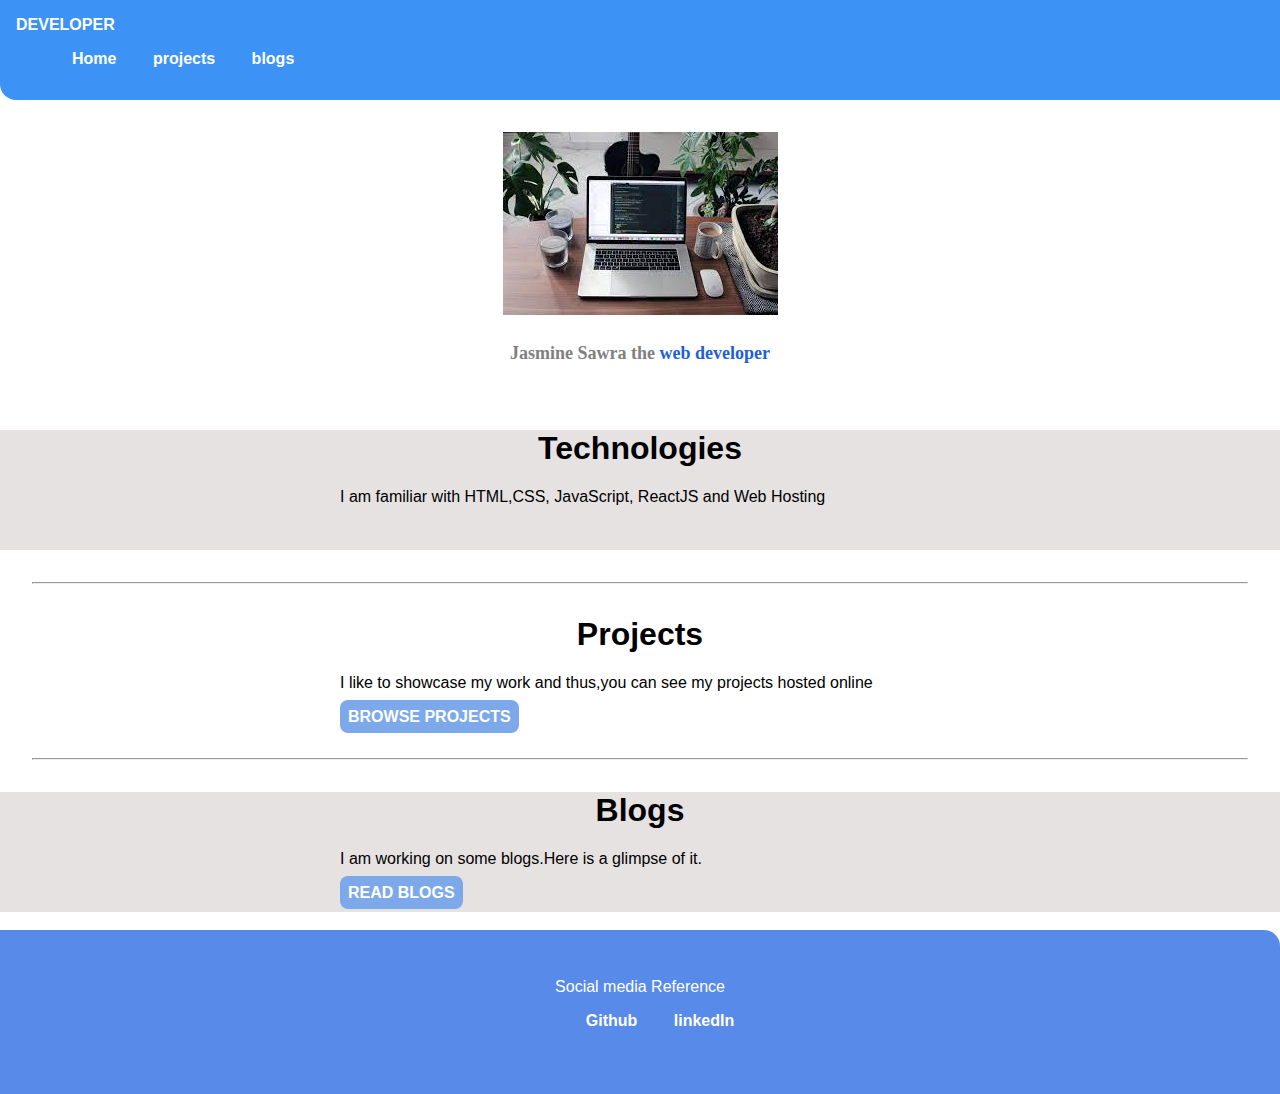
<file: index.html>
<!DOCTYPE html>
<html lang="en">
<head>
    <meta charset="UTF-8">
    <meta http-equiv="X-UA-Compatible" content="IE=edge">
    <meta name="viewport" content="width=device-width, initial-scale=1.0">
    <title>home for jasmine sawra</title>
    <link rel="stylesheet" href="style.css">
</head>
<body>
    <nav class="navigation">
        <div class="nav-brand">DEVELOPER</div>
        <ul class="list-non-bullet">
            <li class="list-item-inline">
                <a class="link" href="/">Home</a>
            </li>
            <li class="list-item-inline">
                <a class="link" href="/projects.html">projects</a>
            </li>
            <li class="list-item-inline">
                <a class="link" href="/blogs.html">blogs</a>
            </li>
        </ul>
    </nav>


    <header class="hero">
        <img class="hero-img" src="images/web5.jpg" alt="">
        <h1 class="hero-heading">Jasmine Sawra the
             <span class="inside-head"> web developer</span></h1>
        
            </header>


        <section class="section ow">
            <div class="container container-center">
            <h1>Technologies</h1>
            <p>I am familiar with HTML,CSS, JavaScript, ReactJS and Web Hosting</p>
        </div>
        </section>
<hr>
        <section class="section w">
            <div class="container container-center">
            <h1>Projects</h1>
    <p>I like to showcase my work and thus,you can see my projects hosted online</p>
    <a class="link primary-link" href="/projects.html">BROWSE PROJECTS</a>
    </div>
        </section>
<hr>
        <section class="section ow">
            <div class="container container-center">
            <h1>Blogs</h1>
            <p>I am working on some blogs.Here is a glimpse of it.</p>
            <a class="link primary-link" href="/blogs.html">READ BLOGS</a>
        </div>
        </section>
<br>



        <footer class="footer">

            <div class="footer-header">Social media Reference</div>
            <ul class="social-links">
                <li class="list-item-inline"><a class="link" href="https://github.com/jasmine1001">Github</a>
                <!-- </li>
                <li class="list-item-inline"><a class="link" href="/">Instagram</a>
                </li> -->
                <li class="list-item-inline"><a class="link" href="https://www.linkedin.com/in/jasmine-sawara-2564591b6/">linkedIn</a>
                </li>
            </ul>
        </footer>
</body>
</html>
</file>
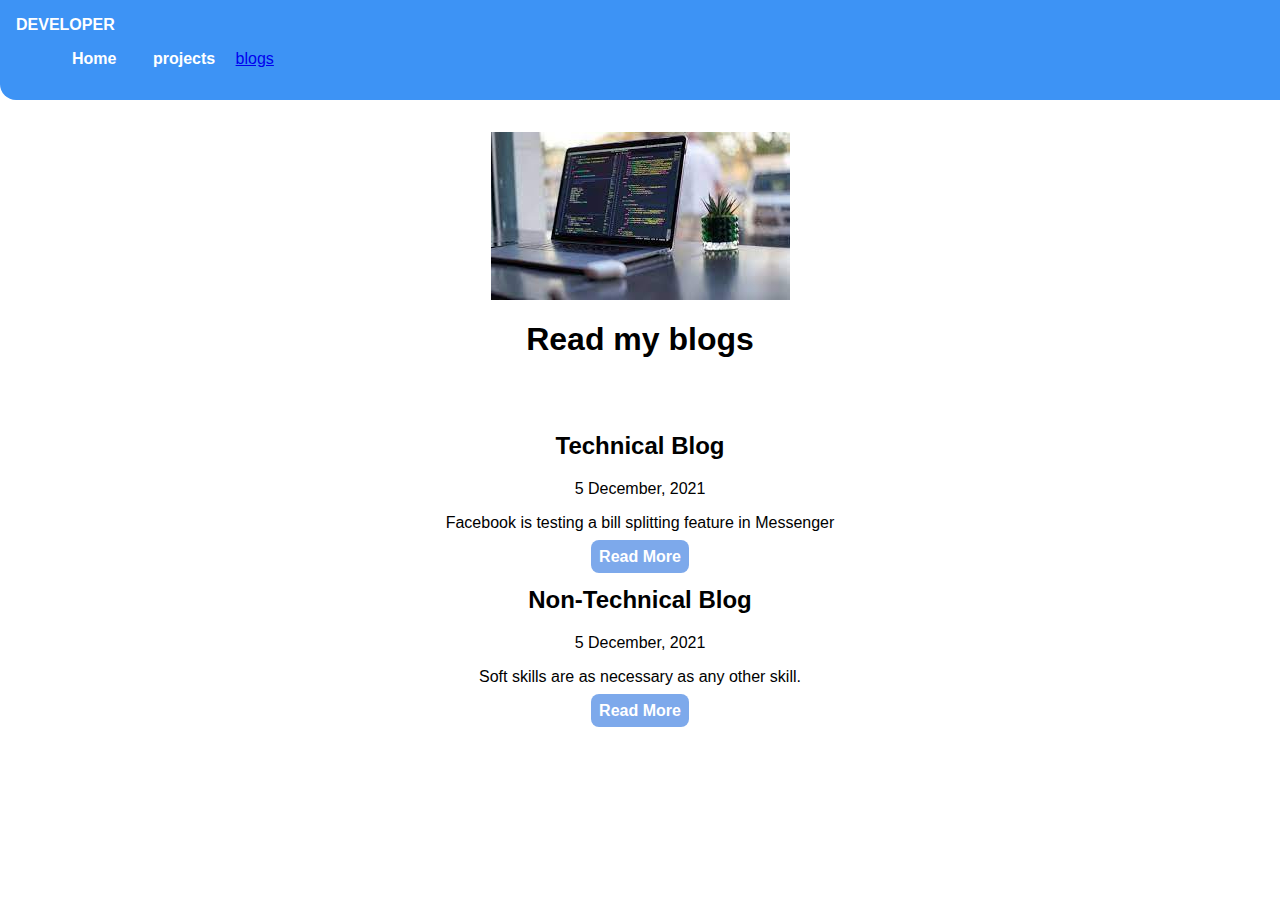
<file: blogs.html>
<!DOCTYPE html>
<html lang="en">

<head>
    <meta charset="UTF-8">
    <meta http-equiv="X-UA-Compatible" content="IE=edge">
    <meta name="viewport" content="width=device-width, initial-scale=1.0">
    <title>projects</title>
    <link rel="stylesheet" href="style.css">
</head>

<body>
    <nav class="navigation">
        <div class="nav-brand">DEVELOPER</div>
        <ul class="list-non-bullet">
            <li class="list-item-inline">
                <a class="link" href="/">Home</a>
            </li>
            <li class="list-item-inline">
                <a class="link" href="/projects.html">projects</a>
            </li>
            <li class="list-item-inline">
                <a class="link-active" href="/">blogs</a>
            </li>
        </ul>
    </nav>
    <header class="hero">
        <img class="hero-img" src="images/web3.jpg" alt="">
        <h1 class="headingone">Read my blogs</h1>


    </header>
    <div class="dummy">
        <h2>Technical Blog</h2>

        <p> 5 December, 2021</p>
        <p>Facebook is testing a bill splitting feature in Messenger
        </p>
        <a class="link primary-link" href="/ReadMore.html">Read More</a>

    </div>


    <div class="dummy">
        <h2>Non-Technical Blog</h2>

        <p>5 December, 2021</p>
        <p>
            Soft skills are as necessary as any other skill.
        </p>
        <a class="link primary-link" href="/nonTech.html">Read More</a>

    </div>
</body>

</html>
</file>
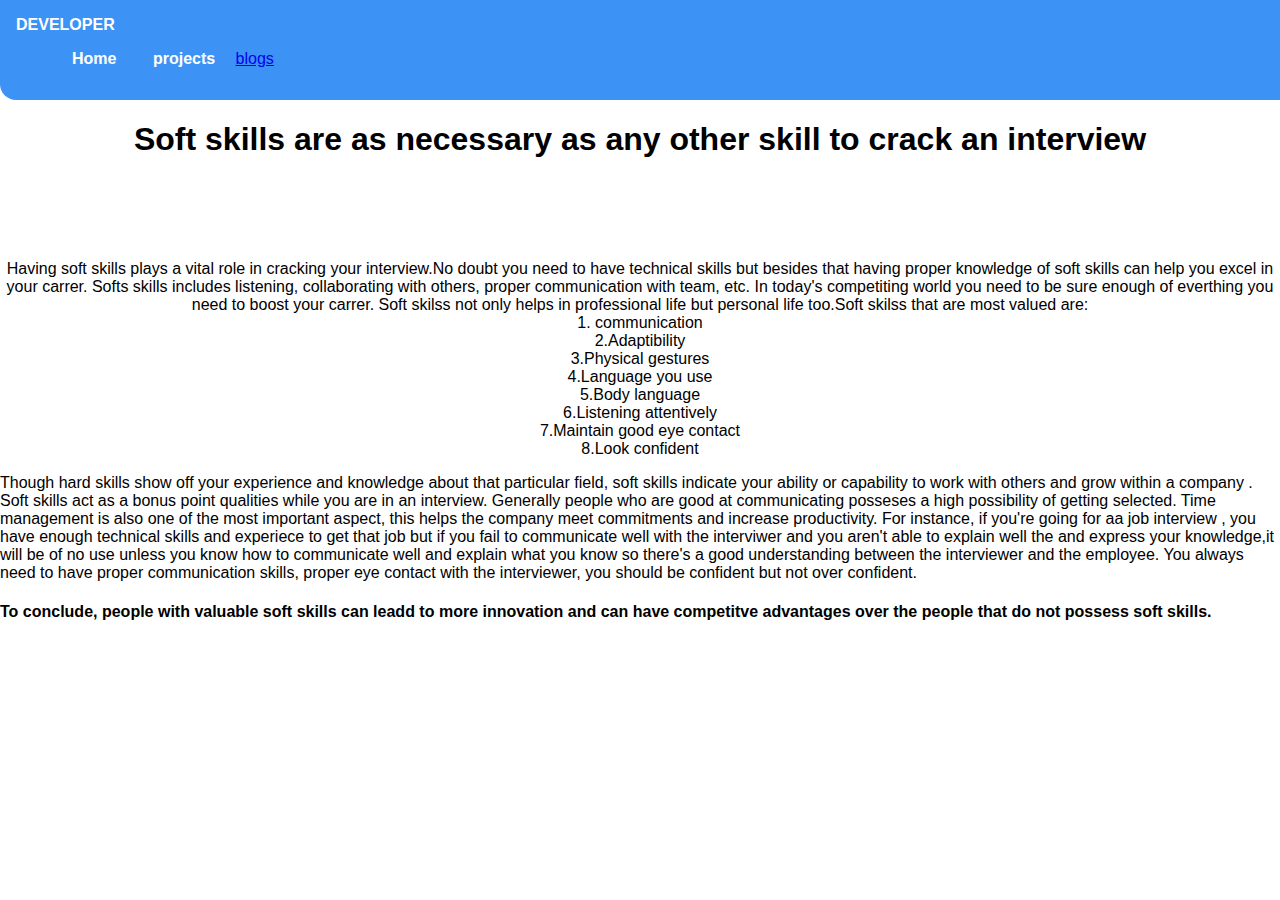
<file: nonTech.html>
<!DOCTYPE html>
<html lang="en">

<head>
    <meta charset="UTF-8">
    <meta http-equiv="X-UA-Compatible" content="IE=edge">
    <meta name="viewport" content="width=device-width, initial-scale=1.0">
    <title>Read More</title>
    <link rel="stylesheet" href="/style.css">
    <style>
        .blogIn{
            text-align: center;
        }
    </style>
</head>

<body>
    <nav class="navigation">
        <div class="nav-brand">DEVELOPER</div>
        <ul class="list-non-bullet">
            <li class="list-item-inline">
                <a class="link" href="/">Home</a>
            </li>
            <li class="list-item-inline">
                <a class="link" href="/projects.html">projects</a>
            </li>
            <li class="list-item-inline">
                <a class="link-active" href="/">blogs</a>
            </li>
        </ul>
    </nav>
    <p>
    <h1>Soft skills are as necessary as any other skill to crack an interview</h1>
    <!-- <img class="fashion" src="/images/fw.jpg" alt=""> -->

    <header class="hero">
    </header >
    
   <p class="blogIn">Having soft skills plays a vital role in cracking your interview.No doubt you need to have technical skills but besides that having proper knowledge of soft skills can help you excel in your carrer. Softs skills includes listening, collaborating with others, proper communication with team, etc. In today's competiting world you need to be sure enough of everthing you need to boost your carrer. Soft skilss not only helps in professional life but personal life too.Soft skilss that are most valued are: <br>
       1. communication
       <br>
       2.Adaptibility
       <br>
       3.Physical gestures
       <br>
       4.Language you use
       <br>
       5.Body language
       <br>
       6.Listening attentively
       <br>
       7.Maintain good eye contact 
       <br>
       8.Look confident
       <br>
    
   </p>

    <p>Though hard skills show off your experience and knowledge about that particular field, soft skills indicate your ability or capability to work with others and grow within a company . Soft skills act as a bonus point qualities while you are in an interview. Generally people who are good at communicating posseses a high possibility of getting selected. Time management is also one of the most important aspect, this helps the company meet commitments and increase productivity. For instance, if you're going for aa job interview , you have enough technical skills and experiece to get that job but if you fail to communicate well with the interviwer and you aren't able to explain well the and express your knowledge,it will be of no use unless you know how to communicate well and explain what you know so there's a good understanding between the interviewer and the employee. You always need to have proper communication skills, proper eye contact with the interviewer, you should be confident but not over confident.
        <h4>To conclude, people with valuable soft skills can leadd to more innovation and can have competitve advantages over the people that do not possess soft skills.</h4> </p>
    
   
</body>

</html>
</file>
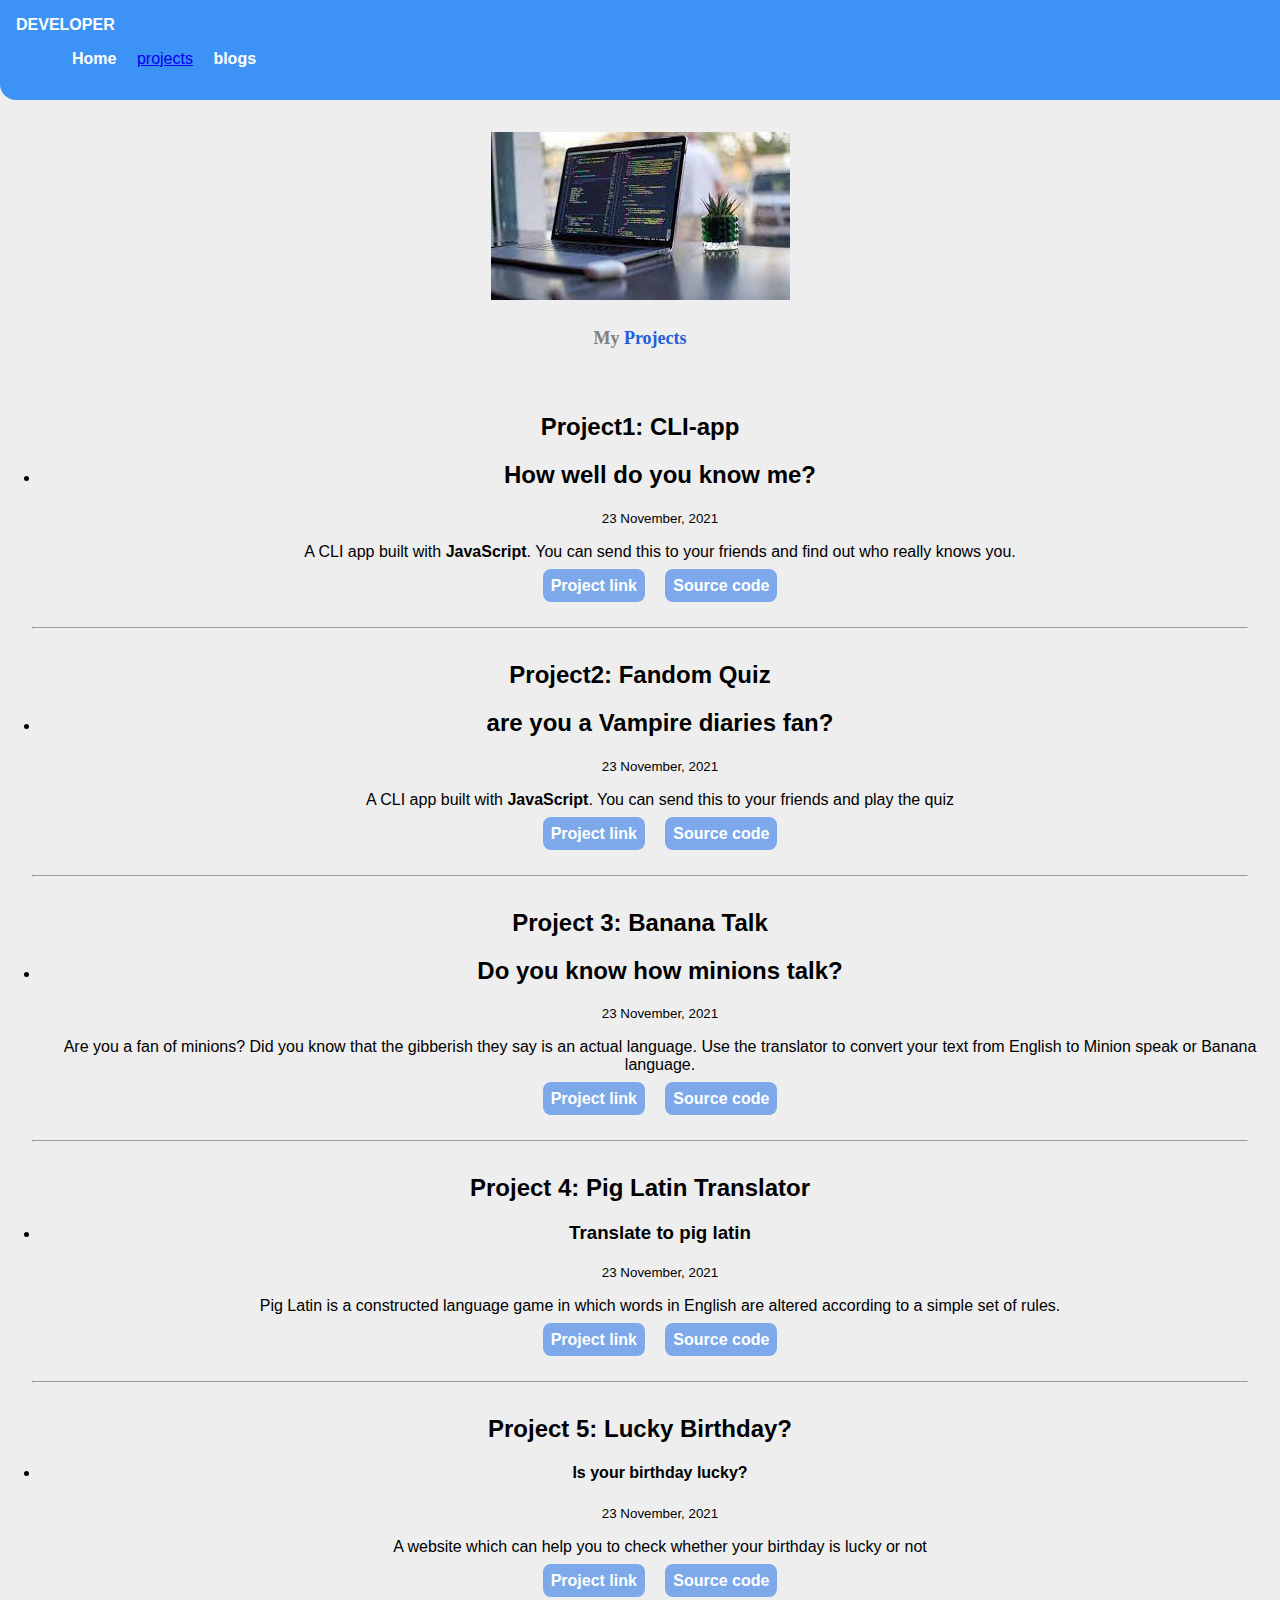
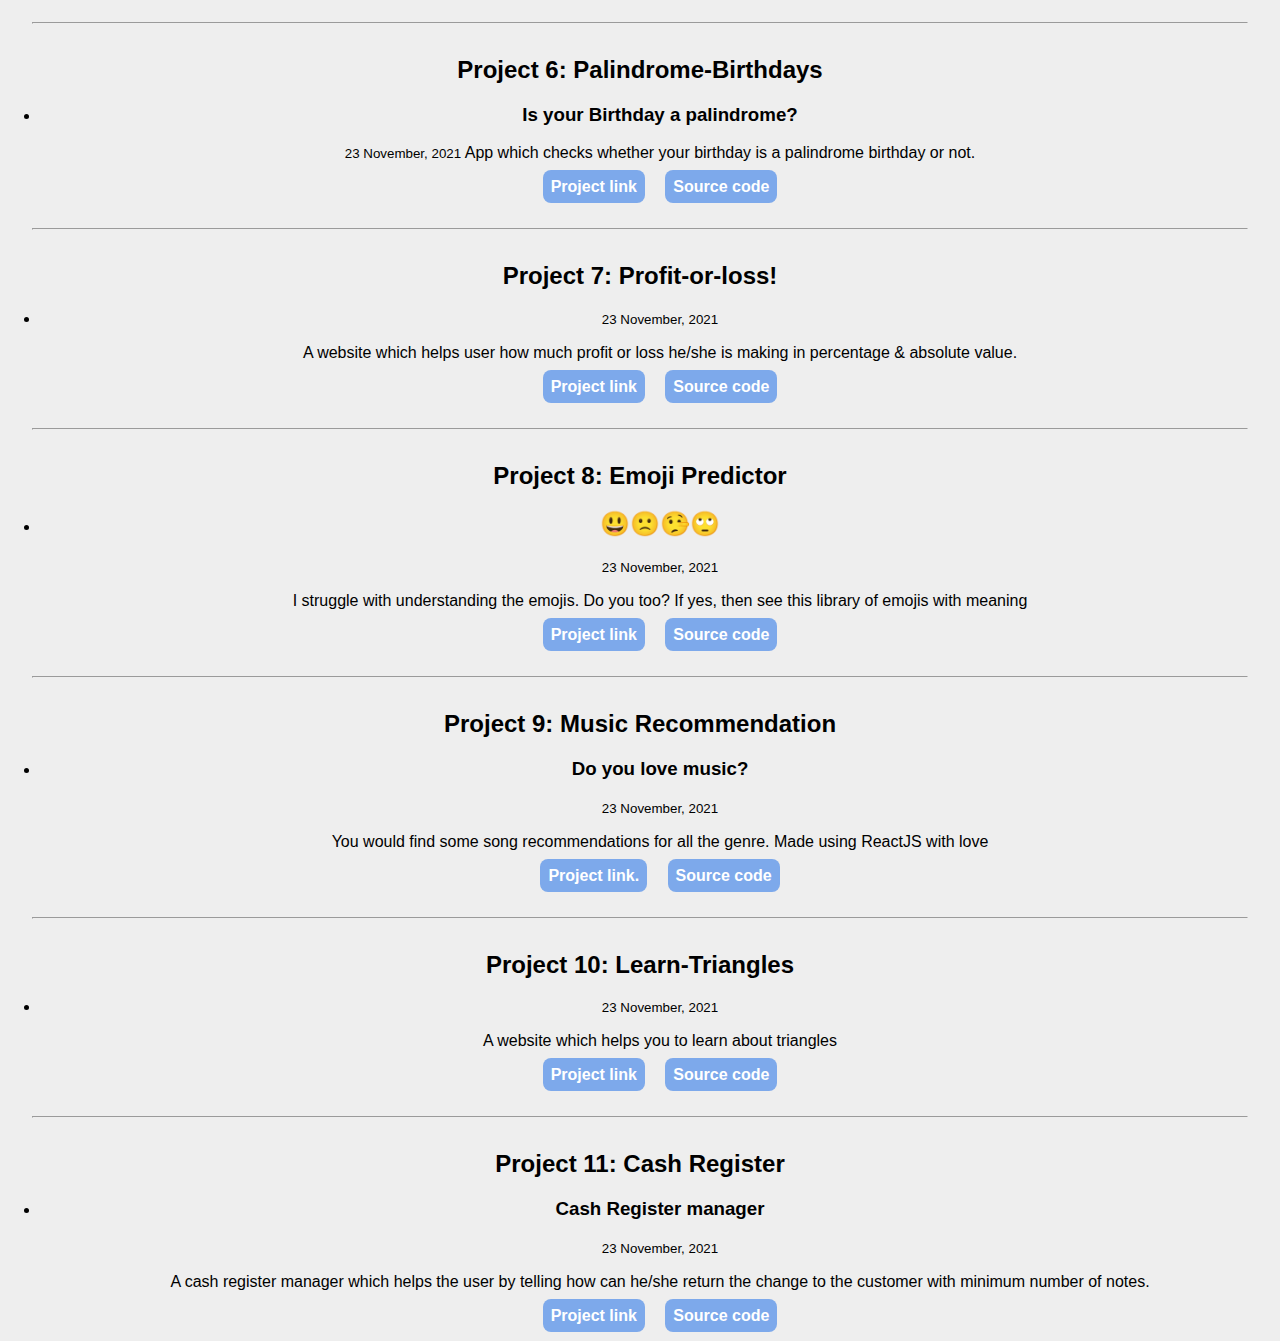
<file: projects.html>
<!DOCTYPE html>
<html lang="en">

<head>
    <meta charset="UTF-8">
    <meta http-equiv="X-UA-Compatible" content="IE=edge">
    <meta name="viewport" content="width=device-width, initial-scale=1.0">
    <title>projects</title>
    <link rel="stylesheet" href="style.css">
    <link rel="stylesheet" href="/projStyle.css">
</head>

<body>
    <nav class="navigation">
        <div class="nav-brand">DEVELOPER</div>
        <ul class="list-non-bullet">
            <li class="list-item-inline">
                <a class="link" href="/">Home</a>
            </li>
            <li class="list-item-inline">
                <a class="link-active" href="/projects.html">projects</a>
            </li>
            <li class="list-item-inline">
                <a class="link" href="/">blogs</a>
            </li>
        </ul>
    </nav>
    <header class="hero">
        <img class="hero-img" src="images/web3.jpg" alt="">
        <h1 class="hero-heading">My
            <span class="inside-head">Projects</span>
        </h1>
    </header>

    <div class="proj">
        <h2 class="hero-heading">Project1: CLI-app
            <span class="inside-head"></span>
        </h2>

        <ul>
            <li>
                <h2>How well do you know me?</h2>
                <small>23 November, 2021</small>
                <p>A CLI app built with <strong>JavaScript</strong>. You can send this to your friends and find out who
                    really knows you.</p>
                <a class="updt link primary-link" href="https://replit.com/@jasminesawra/CLI-app#index.js">Project link</a>
                <a class="updt link primary-link" href=" https://github.com/jasmine1001/markOne">Source code</a>
               
            </li>
        </ul>
    </div>


    <hr>


    <div class="proj">
        <h2 class="hero-heading">Project2: Fandom Quiz
            <span class="inside-head"></span>
        </h2>

        <ul>
            <li>
                <h2> are you a Vampire diaries fan?</h2>
                <small>23 November, 2021</small>
                <p>A CLI app built with <strong>JavaScript</strong>. You can send this to your friends and play the quiz
                </p>
                <a class="updt link primary-link" href="https://replit.com/@jasminesawra/markTwo#index.js">Project link</a>
                <a class="updt link primary-link" href="https://github.com/jasmine1001/marktwo">Source code</a>
                
            </li>
        </ul>
    </div>
    <hr>



    <div class="proj">
        <h2 class="hero-heading">Project 3: Banana Talk
            <span class="inside-head"></span>
        </h2>

        <ul>
            <li>
                <h2>Do you know how minions talk?</h2>
                <small>23 November, 2021</small>
                <p>Are you a fan of minions? Did you know that the gibberish they say is an actual language. Use the translator to convert your text from English to Minion speak or Banana language.
                </p>
                <a class="updt link primary-link" href="https://banana-talkjs.netlify.app/">Project link</a>

                <a class="updt link primary-link" href="https://github.com/jasmine1001/banana-talk">Source code</a>
            </li>
        </ul>
    </div>
    <hr>


    <div class="proj">
        <h2 class="hero-heading">Project 4: Pig Latin Translator
            <span class="inside-head"></span>
        </h2>

        <ul>
            <li>
                <h3>Translate to pig latin</h3>
                <small>23 November, 2021</small>
                <p>Pig Latin is a constructed language game in which words in English are altered according to a simple set of rules.
                </p>
                <a class="updt link primary-link" href="https://pig-latin-translatorjs.netlify.app">Project link</a>

                <a class="updt link primary-link" href="https://github.com/jasmine1001/pig-Latin-translator">Source code</a>
            </li>
        </ul>
    </div>
    <hr>

    
    <div class="proj">
        <h2 class="hero-heading">Project 5: Lucky Birthday?
            <span class="inside-head"></span>
        </h2>

        <ul>
            <li>
                <h4>Is your birthday lucky?</h4>
                <small>23 November, 2021</small>
                <p>A website which can help you to check whether your birthday is lucky or not
                </p>
                <a class="updt link primary-link" href="https://birthdaycheck.netlify.app/">Project link</a>

                <a class="updt link primary-link" href="https://github.com/jasmine1001/birthdayCheck">Source code</a>
            </li>
        </ul>
    </div>
    <hr>

   
    <div class="proj">
        <h2 class="hero-heading">Project 6: Palindrome-Birthdays
            <span class="inside-head"></span>
        </h2>

        <ul>
            <li>
                <h3>Is your Birthday a palindrome?</h3>
                <small>23 November, 2021</small>
                App which checks whether your birthday is a palindrome birthday or not.
                </p>
                <a class="updt link primary-link" href="https://palindromebirthdayjs.netlify.app/">Project link</a>

                <a class="updt link primary-link" href="https://github.com/jasmine1001/palindromeBirthday">Source code</a>
            </li>
        </ul>
    </div>
    <hr>

    <div class="proj">
        <h2 class="hero-heading">Project 7: Profit-or-loss!
            <span class="inside-head"></span>
        </h2>

        <ul>
            <li>
            
                <small>23 November, 2021</small>
                <p>A website which helps user how much profit or loss he/she is making in percentage & absolute value.
                </p>
                <a class="updt link primary-link" href="https://profit-or-loss-js.netlify.app/">Project link</a>

                <a class="updt link primary-link" href="https://github.com/jasmine1001/stock-Profit-or-Loss">Source code</a>
            </li>
        </ul>
    </div>
    <hr>

    <div class="proj">
        <h2 class="hero-heading">Project 8: Emoji Predictor
            <span class="inside-head"></span>
        </h2>

        <ul>
            <li>
                <h2>😃🙁🤥🙄</h2>
                <small>23 November, 2021</small>
                <p>I struggle with understanding the emojis. Do you too? If yes, then see this library of emojis with meaning
                </p>
                <a class="updt link primary-link" href="https://codesandbox.io/s/gccg1?file=/src">Project link</a>

                <a class="updt link primary-link" href="https://github.com/jasmine1001/markEight">Source code</a>
            </li>
        </ul>
    </div>
    <hr>

    <div class="proj">
        <h2 class="hero-heading">Project 9: Music Recommendation
            <span class="inside-head"></span>
        </h2>

        <ul>
            <li>
                <h3>Do you love music?</h3>
                <small>23 November, 2021</small>
                <p>You would find some song recommendations for all the genre. Made using ReactJS with love
                </p>
                <a class="updt link primary-link" href="https://oiboy.csb.app/">Project link.</a>

                <a class="updt link primary-link" href="https://github.com/jasmine1001/eightNine">Source code</a>
            </li>
        </ul>
    </div>
    <hr>

    
    <div class="proj">
        <h2 class="hero-heading">Project 10: Learn-Triangles
            <span class="inside-head"></span>
        </h2>

        <ul>
            <li>
                <small>23 November, 2021</small>
                <p>A website which helps you to learn about triangles
                </p>
                <a class="updt link primary-link" href="https://hopeful-davinci-f9492a.netlify.app/">Project link</a>

                <a class="updt link primary-link" href="https://github.com/jasmine1001/traiangles">Source code</a>
            </li>
        </ul>
    </div>
    <hr>

    <div class="proj">
        <h2 class="hero-heading">Project 11: Cash Register
            <span class="inside-head"></span>
        </h2>

        <ul>
            <li>
                <h3>Cash Register manager</h3>
                <small>23 November, 2021</small>
                <p>A cash register manager which helps the user by telling how can he/she return the change to the customer with minimum number of notes.
                </p>
                <a class="updt link primary-link"  href="https://cashregister-10.netlify.app/">Project link</a>

                <a class="updt link primary-link" href="https://github.com/jasmine1001/Cash-Register">Source code</a>
            
            </li>
        </ul>
    </div>

</body>

</html>
</file>
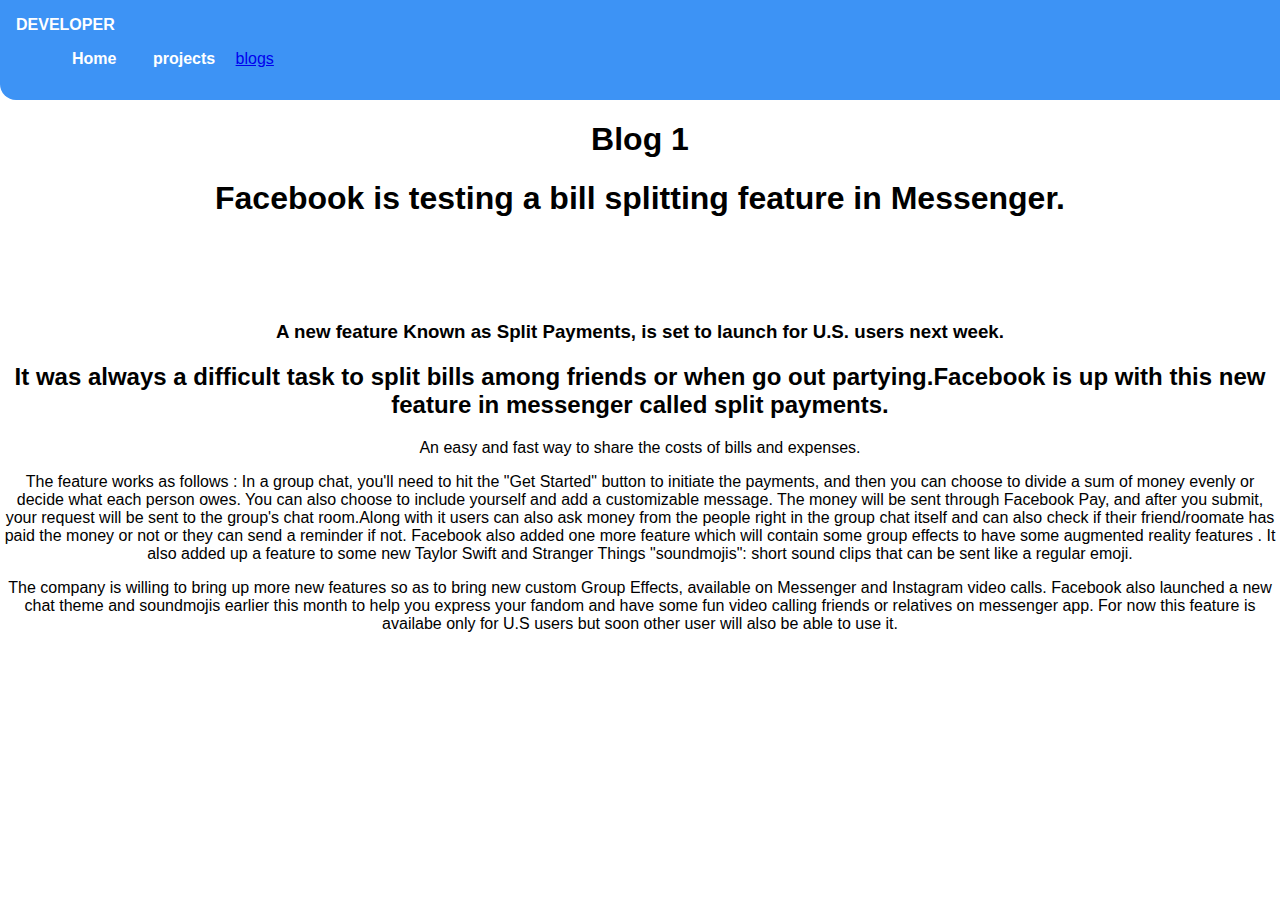
<file: ReadMore.html>
<!DOCTYPE html>
<html lang="en">

<head>
    <meta charset="UTF-8">
    <meta http-equiv="X-UA-Compatible" content="IE=edge">
    <meta name="viewport" content="width=device-width, initial-scale=1.0">
    <title>Read More</title>
    <link rel="stylesheet" href="/style.css">
    <style>
        .inblog{
position: absolute;
text-align: center;
        
        }
    </style>
</head>

<body>
    <nav class="navigation">
        <div class="nav-brand">DEVELOPER</div>
        <ul class="list-non-bullet">
            <li class="list-item-inline">
                <a class="link" href="/">Home</a>
            </li>
            <li class="list-item-inline">
                <a class="link" href="/projects.html">projects</a>
            </li>
            <li class="list-item-inline">
                <a class="link-active" href="/">blogs</a>
            </li>
        </ul>
    </nav>
    <h1 class="hero-heading">Blog 1
        <span class="inside-head"></span>
    </h1>
    <p>
    <h1>Facebook is testing a bill splitting feature in Messenger.</h1>

    <header class="hero">
        <!-- <img class="hero-img" src="images/download.jpg" alt=""> -->

    </header >
    <div class="inblog">
    <p>
        <h3>A new feature Known as Split Payments, is set to launch for U.S. users next week.</h3>
<h2>It was always a difficult task to split bills among friends or when go out partying.Facebook is up with this new feature in messenger called split payments.</h2>
<p>
    
    <p>An easy and fast way to share the costs of bills and expenses.</p>
    <p> The feature works as follows : In a group chat, you'll need to hit the "Get Started" button to initiate the payments, and then you can choose to divide a sum of money evenly or decide what each person owes. You can also choose to include yourself and add a customizable message. The money will be sent through Facebook Pay, and after you submit, your request will be sent to the group's chat room.Along with it users can also ask money from the people right in the group chat itself and can also check if their friend/roomate has paid the money or not or they can send  a reminder if not.
     Facebook also added one more feature which will contain some group effects to have some augmented reality features . It also added up a feature to some new Taylor Swift and Stranger Things "soundmojis": short sound clips that can be sent like a regular emoji.</p>
    <p>The company is willing to bring up more new features so as to bring new custom Group Effects, available on Messenger and Instagram video calls.

        Facebook also launched a new chat theme and soundmojis earlier this month to help you express your fandom and have some fun video calling friends or relatives on messenger app.
    For now this feature is availabe only for U.S users but soon other user will also be able to use it.
</p>


</p>
</p>


    </p>
</div>
</body>

</html>
</file>
<file: style.css>
@import url('https://fonts.googleapis.com/css2?family=Playfair+Display&display=swap');

body{
    font-family:'Segoe UI', Tahoma, Geneva, Verdana, sans-serif;
    margin:0px ;
}
 hr {
     margin: 2rem;
 }
.container{
    padding-left: 1rem;
    padding-right: 1rem;
}
.container-center{
max-width: 600px;
margin: auto;
}

/** links **/
.link{
    text-decoration: none;
    padding: 1rem;
    color: white;
font-weight: bold;

}

.primary-link{
    background-color: rgb(125, 169, 235);
    color: white;
    border-radius: 0.5rem;
    padding: 00.5rem;
}

.secondary-link{
    color: blue;
    border: 1px solid gray;
    border-radius: 00.5rem;
height: auto;
}

/** lists **/

.list-non-bullet{
    list-style: none;
}

.list-item-inline {
    display: inline;
   
    
}

/** navigation ***/
.navigation{
    color: white;
    background-color: rgb(61, 147, 245);
    padding: 1rem;
    border-bottom-left-radius: 1rem;
}

.navigation .nav-brand{
    font-weight: bolder;
}
.navigation .nav-pills{
    text-align: right;
}

.navigation li {
    color: white;
}

/** header **/
.hero{
    padding: 2rem;
}

.hero .hero-img{
    max-width: 100%;
    height: auto;
    display: block;
    margin: auto;
}

/* .proj{
    text-align: center;
} */

.hero .hero-heading{
    font-family:Cambria, Cochin, Georgia, Times, 'Times New Roman', serif;
    text-align: center;
    padding-top: 1rem;
    text-align: center;
    font-size: large;
    color:gray;
}
.hero .hero-heading .inside-head{
    color: rgb(31, 96, 216);
}

/** section **/

.section h1{
text-align: center;
/* padding: 2rem; */
}

.w{
background-color: white;
}

.ow{
background-color: rgb(231, 226, 226);
height: 120px;
}

.footer{
    border-top-right-radius: 1rem;
    background-color: rgb(88, 139, 233);
    padding: 3rem;
    text-align: center;
    color: white;
}

h1,h2{
    text-align: center;
}
.dummy{
    text-align: center;
}
a.primary-link{
    text-align: center;
    padding: 0.5rem;
}

.proj{
    text-align: center;
}

.updt{
    margin: 0.5rem;
}

.fashion{
    max-width: 100%;
    height: auto;
    display: block;
    margin: auto;

}
</file>
<file: projStyle.css>
body{
    background-color: rgb(238, 238, 238);
}
</file>
